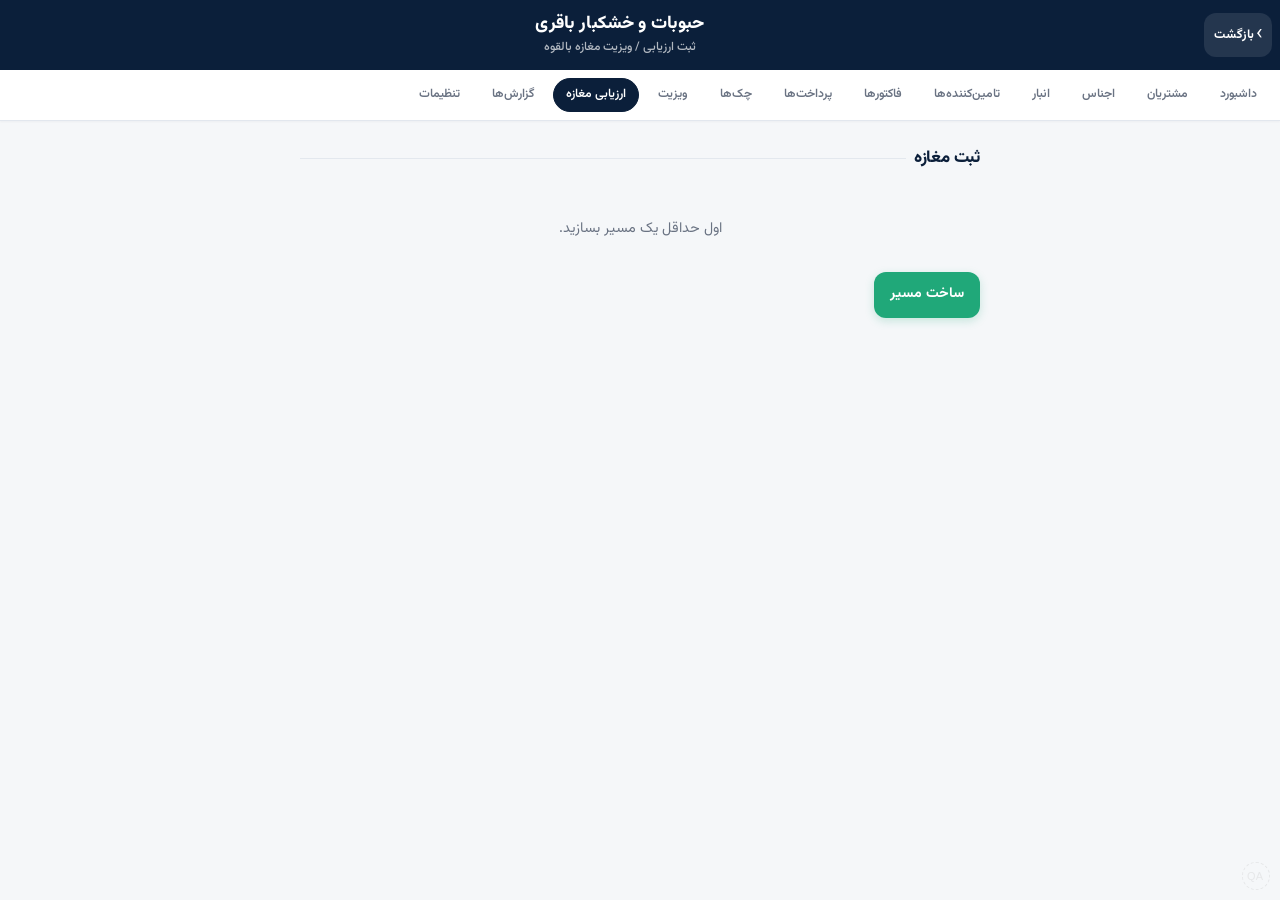
<file: evaluation.html>
<!DOCTYPE html>
<html lang="fa" dir="rtl">
<head>
<meta charset="UTF-8">
<meta name="viewport" content="width=device-width, initial-scale=1.0, maximum-scale=1.0">
<title>ثبت ارزیابی مغازه</title>
<link href="https://fonts.googleapis.com/css2?family=Vazirmatn:wght@400;500;600;700;800&display=swap" rel="stylesheet">
<link rel="stylesheet" href="./css/app.css">
<style>
.chip-wrap{display:flex;flex-wrap:wrap;gap:8px;}
.chip-opt{
  border:1.5px solid var(--line);background:var(--card);color:var(--ink);border-radius:11px;
  padding:10px 12px;font-size:.85rem;cursor:pointer;font-family:inherit;text-align:right;
}
.chip-opt.selected{background:var(--olive-dark);border-color:var(--olive-dark);color:#fff;font-weight:700;}
.live-score{display:flex;justify-content:space-between;align-items:center;gap:10px;padding:12px;border:1px solid var(--line);border-radius:12px;margin-bottom:12px;background:var(--card);}
.live-score .num{font-size:1.6rem;font-weight:800;}
.rank-badge{padding:4px 12px;border-radius:20px;color:#fff;font-weight:800;}
.q-block{margin-bottom:16px;padding-bottom:14px;border-bottom:1px dashed var(--line);}
.q-title{font-weight:700;margin-bottom:8px;font-size:.9rem;}
</style>
</head>
<body data-page="prospects">
<header>
  <h1>حبوبات و خشکبار باقری</h1>
  <p>ثبت ارزیابی / ویزیت مغازه بالقوه</p>
</header>
<nav id="nav"></nav>
<main id="main"></main>
<div id="modalRoot"></div>
<div class="toast" id="toast"></div>
<div id="printArea"></div>

<script src="./js/models.js"></script>
<script src="./js/ui.js"></script>
<script src="./js/db.js"></script>
<script src="./js/calc.js"></script>
<script src="./js/stock.js"></script>
<script src="./js/payments.js"></script>
<script src="./js/backup.js"></script>
<script src="./js/nav.js"></script>
<script src="./js/app.js"></script>
<script src="./js/prospect-scoring.js"></script>
<script src="./js/prospect-db.js"></script>
<script src="./js/prospect-core.js"></script>
<script>
const formState={
  mode:'new', // new | visit
  shopId:null,
  name:'',
  routeId:null,
  neighborhoodId:null,
  answers:{},
  tags:[],
};

function updateLive(){
  const score=prospectComputeScore(formState.answers);
  const rank=prospectScoreToRank(score);
  const info=PROSPECT_RANK_INFO[rank];
  const n=prospectAnsweredCount(formState.answers);
  const val=document.getElementById('live-score-value');
  const sub=document.getElementById('live-score-sub');
  const rk=document.getElementById('live-score-rank');
  if(val) val.textContent=score;
  if(sub) sub.textContent=n+' از '+PROSPECT_QUESTIONS.length+' سؤال';
  if(rk){ rk.textContent=rank; rk.style.background=info.color; }
  const btn=document.getElementById('save-eval');
  if(btn){
    const nameOk=formState.mode==='visit'?true:formState.name.trim().length>0;
    const ansOk=n===PROSPECT_QUESTIONS.length;
    const routeOk=formState.mode==='visit'?true:!!formState.routeId;
    btn.disabled=!(nameOk&&ansOk&&routeOk);
  }
}

function drawEvaluation(){
  const main=document.getElementById('main');
  const shopId=getQueryParam('shopId');
  if(shopId){
    const shop=prospectState.shops.find(s=>s.id===shopId);
    if(shop){
      formState.mode='visit';
      formState.shopId=shopId;
      formState.name=shop.name;
      formState.routeId=shop.routeId;
      formState.neighborhoodId=shop.neighborhoodId;
    }
  }

  if(formState.mode==='new' && prospectState.routes.length===0){
    main.innerHTML=`<h2 class="section-title">ثبت مغازه</h2>
      <div class="empty">اول حداقل یک مسیر بسازید.</div>
      <a class="btn" href="./prospect-routes.html">ساخت مسیر</a>`;
    return;
  }

  const isVisit=formState.mode==='visit';
  let neighChips='';
  if(formState.routeId){
    const r=prospectState.routes.find(x=>x.id===formState.routeId);
    if(r&&r.neighborhoods.length){
      neighChips=r.neighborhoods.map(n=>
        `<button type="button" class="chip-opt ${formState.neighborhoodId===n.id?'selected':''}" data-group="neighborhood" data-value="${esc(n.id)}">${esc(n.name)}</button>`
      ).join('');
    } else neighChips='<span class="sub">محله‌ای تعریف نشده</span>';
  }

  const qHtml=PROSPECT_QUESTIONS.map((q,idx)=>{
    const opts=q.options.map(o=>
      `<button type="button" class="chip-opt ${formState.answers[q.id]===o.key?'selected':''}" data-group="${q.id}" data-value="${esc(o.key)}">${esc(o.label)}</button>`
    ).join('');
    return `<div class="q-block"><div class="q-title">${idx+1}. ${esc(q.label)}</div><div class="chip-wrap">${opts}</div></div>`;
  }).join('');

  const tagHtml=PROSPECT_VISIT_TAGS.map(t=>
    `<button type="button" class="chip-opt ${formState.tags.includes(t.key)?'selected':''}" data-group="tags" data-value="${esc(t.key)}" data-multi="1">${esc(t.label)}</button>`
  ).join('');

  const score=prospectComputeScore(formState.answers);
  const rank=prospectScoreToRank(score);
  const info=PROSPECT_RANK_INFO[rank];

  main.innerHTML=`
    <div class="btn-row" style="margin-bottom:10px;">
      <a class="btn secondary small" href="./prospects.html">← لیست</a>
    </div>
    <h2 class="section-title">${isVisit?'ثبت ویزیت / ارزیابی':'ثبت مغازه + ارزیابی'}</h2>
    ${isVisit
      ? `<div class="card" style="margin-bottom:12px;"><b>${esc(formState.name)}</b>
          <div class="sub">${esc(prospectRouteName(formState.routeId))} — ${esc(prospectNeighborhoodName(formState.routeId,formState.neighborhoodId))}</div></div>`
      : `<div class="field"><label>نام مغازه</label><input id="shop-name" value="${esc(formState.name)}" autocomplete="off"></div>
         <div class="field"><label>مسیر</label>
           <div class="chip-wrap" id="route-chips">
             ${prospectState.routes.map(r=>`<button type="button" class="chip-opt ${formState.routeId===r.id?'selected':''}" data-group="route" data-value="${esc(r.id)}">${esc(r.name)}</button>`).join('')}
           </div>
         </div>
         <div class="field" id="neigh-wrap" style="${formState.routeId?'':'display:none'}">
           <label>محله (اختیاری)</label>
           <div class="chip-wrap" id="neigh-chips">${neighChips}</div>
         </div>`
    }
    <div class="live-score">
      <div><div class="num" id="live-score-value">${score}</div>
        <div class="sub" id="live-score-sub">${prospectAnsweredCount(formState.answers)} از ${PROSPECT_QUESTIONS.length} سؤال</div></div>
      <div style="text-align:left"><span class="rank-badge" id="live-score-rank" style="background:${info.color}">${rank}</span>
        <div class="sub" style="margin-top:4px;max-width:160px;">${esc(info.desc)}</div></div>
    </div>
    <div class="card">${qHtml}</div>
    <div class="card" style="margin-top:12px;">
      <div class="label" style="margin-bottom:8px;">نتیجه این ویزیت (اختیاری)</div>
      <div class="chip-wrap">${tagHtml}</div>
    </div>
    <div class="btn-row" style="margin-top:14px;">
      <button type="button" class="btn" id="save-eval" disabled>${isVisit?'ثبت ویزیت':'ثبت مغازه'}</button>
    </div>
  `;

  if(!isVisit){
    const nameIn=document.getElementById('shop-name');
    if(nameIn) nameIn.addEventListener('input',e=>{formState.name=e.target.value;updateLive();});
  }

  main.querySelectorAll('.chip-opt').forEach(el=>{
    el.addEventListener('click',()=>{
      const group=el.getAttribute('data-group');
      const value=el.getAttribute('data-value');
      const multi=el.getAttribute('data-multi')==='1';
      if(group==='route'){
        formState.routeId=value;
        formState.neighborhoodId=null;
        drawEvaluation();
        return;
      }
      if(group==='neighborhood'){
        formState.neighborhoodId=value;
        main.querySelectorAll('[data-group="neighborhood"]').forEach(b=>b.classList.toggle('selected',b.getAttribute('data-value')===value));
        return;
      }
      if(group==='tags'){
        const i=formState.tags.indexOf(value);
        if(i>=0) formState.tags.splice(i,1); else formState.tags.push(value);
        el.classList.toggle('selected');
        return;
      }
      if(group.startsWith('q')){
        formState.answers[group]=value;
        main.querySelectorAll('[data-group="'+group+'"]').forEach(b=>b.classList.toggle('selected',b.getAttribute('data-value')===value));
        updateLive();
      }
    });
  });

  document.getElementById('save-eval').onclick=async ()=>{
    const btn=document.getElementById('save-eval');
    if(btn.disabled) return;
    btn.disabled=true;
    try{
      if(formState.mode==='visit'){
        const shop=await addProspectVisit(formState.shopId,{answers:formState.answers,tags:formState.tags});
        showToast('ویزیت ثبت شد');
        location.href='./prospect.html?id='+encodeURIComponent(shop.id);
      } else {
        const shop=await createProspectShop({
          name:formState.name,
          routeId:formState.routeId,
          neighborhoodId:formState.neighborhoodId,
          answers:formState.answers,
          tags:formState.tags,
        });
        showToast('مغازه ثبت شد');
        location.href='./prospect.html?id='+encodeURIComponent(shop.id);
      }
    }catch(e){
      console.error(e);
      showToast('خطا در ذخیره');
      btn.disabled=false;
    }
  };
  updateLive();
}

bootProspectPage('prospects', drawEvaluation);
</script>
</body>
</html>
</file>
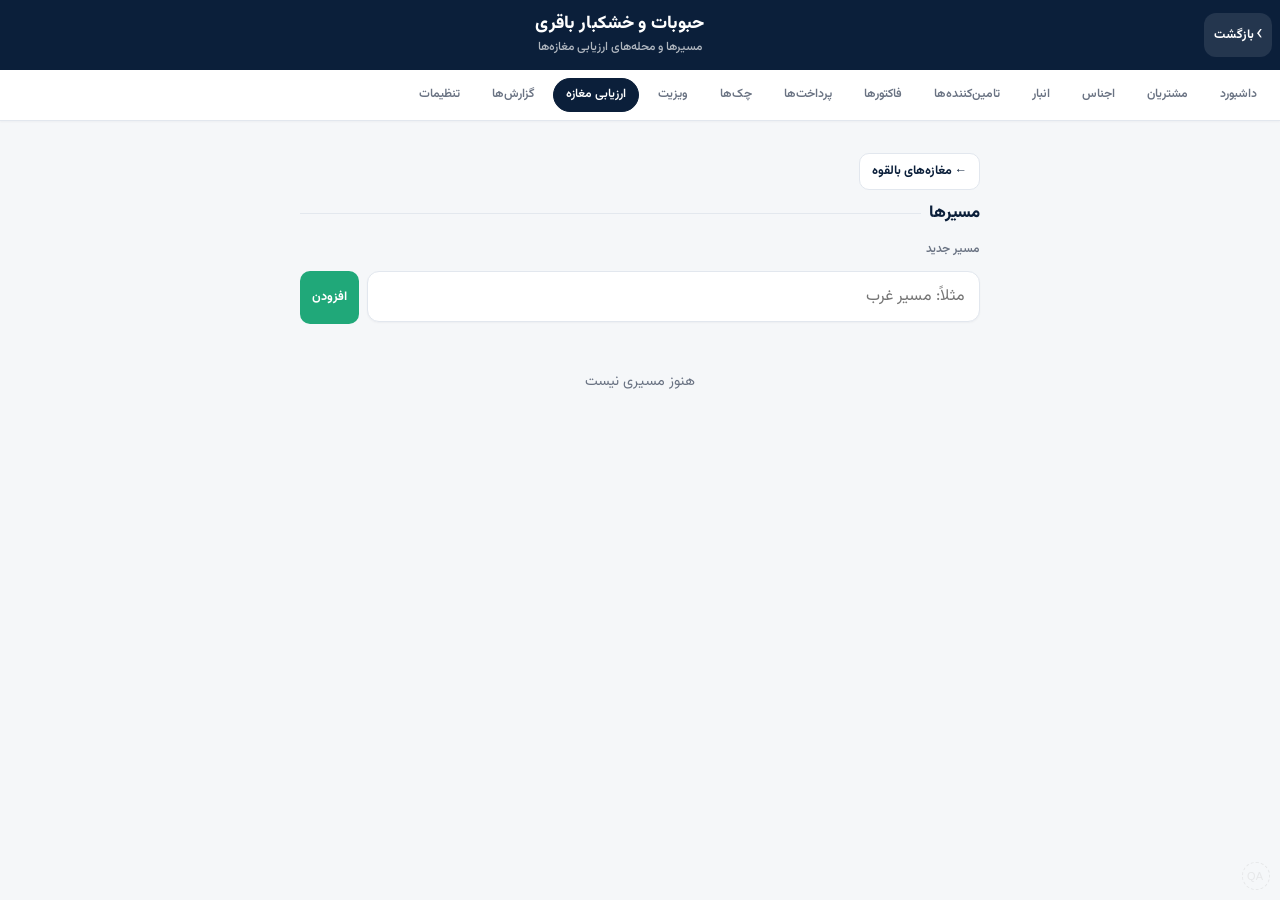
<file: prospect-routes.html>
<!DOCTYPE html>
<html lang="fa" dir="rtl">
<head>
<meta charset="UTF-8">
<meta name="viewport" content="width=device-width, initial-scale=1.0, maximum-scale=1.0">
<title>مسیرهای ارزیابی</title>
<link href="https://fonts.googleapis.com/css2?family=Vazirmatn:wght@400;500;600;700;800&display=swap" rel="stylesheet">
<link rel="stylesheet" href="./css/app.css">
</head>
<body data-page="prospects">
<header>
  <h1>حبوبات و خشکبار باقری</h1>
  <p>مسیرها و محله‌های ارزیابی مغازه‌ها</p>
</header>
<nav id="nav"></nav>
<main id="main"></main>
<div id="modalRoot"></div>
<div class="toast" id="toast"></div>
<div id="printArea"></div>

<script src="./js/models.js"></script>
<script src="./js/ui.js"></script>
<script src="./js/db.js"></script>
<script src="./js/calc.js"></script>
<script src="./js/stock.js"></script>
<script src="./js/payments.js"></script>
<script src="./js/backup.js"></script>
<script src="./js/nav.js"></script>
<script src="./js/app.js"></script>
<script src="./js/prospect-scoring.js"></script>
<script src="./js/prospect-db.js"></script>
<script src="./js/prospect-core.js"></script>
<script>
function drawRoutes(){
  const main=document.getElementById('main');
  const routes=prospectState.routes;
  main.innerHTML=`
    <div class="btn-row" style="margin-bottom:10px;">
      <a class="btn secondary small" href="./prospects.html">← مغازه‌های بالقوه</a>
    </div>
    <h2 class="section-title">مسیرها</h2>
    <div class="field"><label>مسیر جدید</label>
      <div class="btn-row">
        <input id="new-route" placeholder="مثلاً: مسیر غرب" style="flex:1;">
        <button type="button" class="btn small" id="add-route">افزودن</button>
      </div>
    </div>
    <div id="route-list"></div>
  `;
  const list=document.getElementById('route-list');
  if(!routes.length){
    list.innerHTML='<div class="empty">هنوز مسیری نیست</div>';
  } else {
    list.innerHTML=routes.map(r=>{
      const count=prospectState.shops.filter(s=>s.routeId===r.id).length;
      const neigh=(r.neighborhoods||[]).map(n=>`<span class="badge" style="margin:2px;">${esc(n.name)}</span>`).join(' ')||'<span class="sub">بدون محله</span>';
      return `<div class="card" style="margin-bottom:10px;" data-route="${esc(r.id)}">
        <div style="font-weight:800;">${esc(r.name)} <span class="sub">(${count} مغازه)</span></div>
        <div style="margin:8px 0;">${neigh}</div>
        <div class="btn-row">
          <button type="button" class="btn small secondary" data-add-neigh="${esc(r.id)}">+ محله</button>
          <button type="button" class="btn small danger" data-del-route="${esc(r.id)}">حذف مسیر</button>
        </div>
      </div>`;
    }).join('');
  }
  document.getElementById('add-route').onclick=async ()=>{
    const name=(document.getElementById('new-route').value||'').trim();
    if(!name){showToast('نام مسیر را وارد کن');return;}
    await addProspectRoute(name);
    showToast('مسیر اضافه شد');
    drawRoutes();
  };
  list.querySelectorAll('[data-add-neigh]').forEach(btn=>{
    btn.onclick=async ()=>{
      const name=prompt('نام محله / خیابان:');
      if(!name||!name.trim()) return;
      await addProspectNeighborhood(btn.getAttribute('data-add-neigh'), name.trim());
      showToast('محله اضافه شد');
      drawRoutes();
    };
  });
  list.querySelectorAll('[data-del-route]').forEach(btn=>{
    btn.onclick=async ()=>{
      if(!confirm('این مسیر حذف شود؟')) return;
      await deleteProspectRoute(btn.getAttribute('data-del-route'));
      showToast('حذف شد');
      drawRoutes();
    };
  });
}
bootProspectPage('prospects', drawRoutes);
</script>
</body>
</html>
</file>
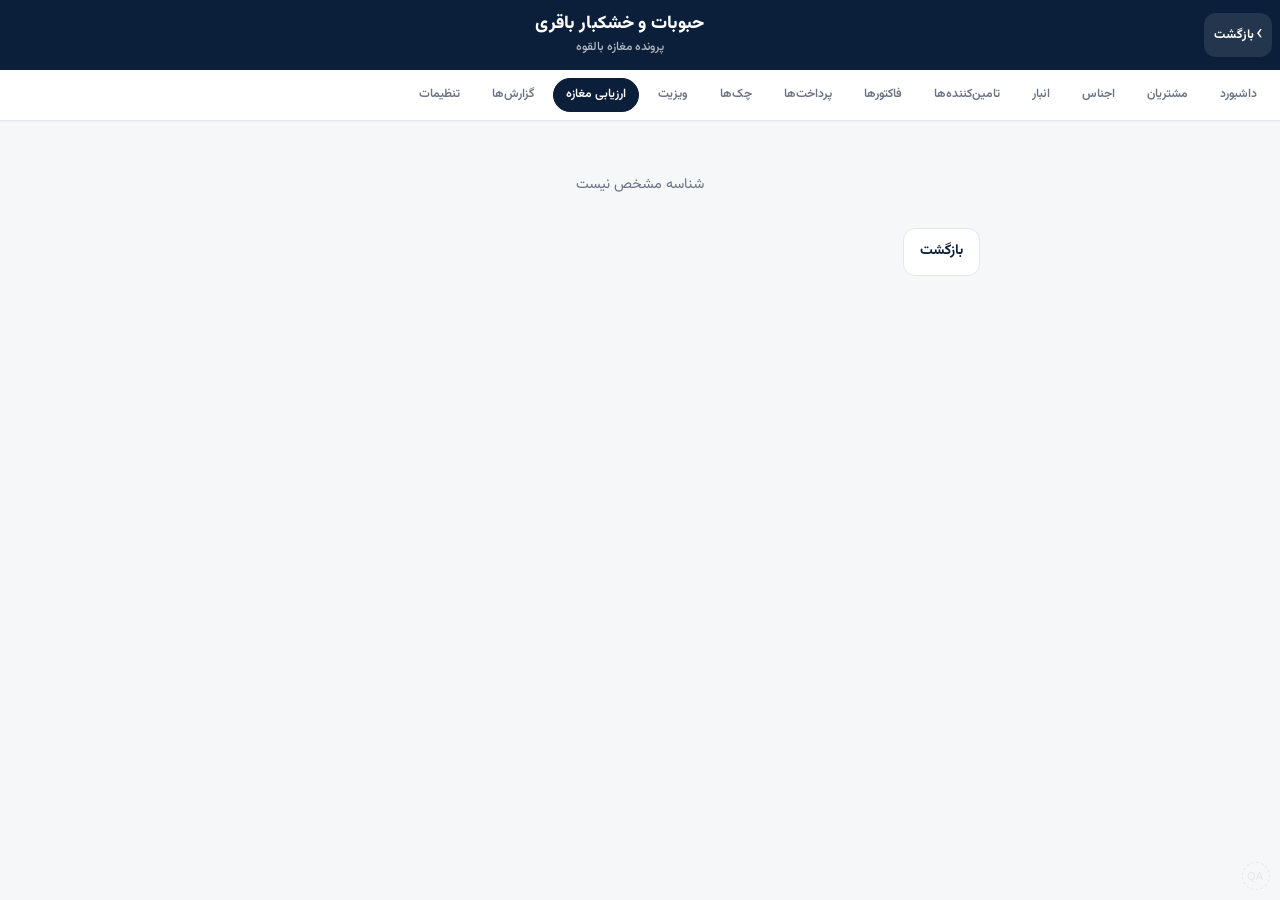
<file: prospect.html>
<!DOCTYPE html>
<html lang="fa" dir="rtl">
<head>
<meta charset="UTF-8">
<meta name="viewport" content="width=device-width, initial-scale=1.0, maximum-scale=1.0">
<title>پرونده مغازه — ارزیابی</title>
<link href="https://fonts.googleapis.com/css2?family=Vazirmatn:wght@400;500;600;700;800&display=swap" rel="stylesheet">
<link rel="stylesheet" href="./css/app.css">
<style>
.rank-pill{display:inline-block;padding:4px 12px;border-radius:20px;color:#fff;font-weight:800;font-size:.85rem;}
.converted-banner{background:#0F7A4A;color:#fff;border-radius:12px;padding:12px;margin-bottom:12px;font-weight:700;}
.answer-row{display:flex;justify-content:space-between;gap:10px;padding:8px 0;border-bottom:1px dotted var(--line);font-size:.85rem;}
.answer-row .q{color:var(--ink-soft);flex:1;}
.answer-row .a{font-weight:700;}
</style>
</head>
<body data-page="prospects">
<header>
  <h1>حبوبات و خشکبار باقری</h1>
  <p>پرونده مغازه بالقوه</p>
</header>
<nav id="nav"></nav>
<main id="main"></main>
<div id="modalRoot"></div>
<div class="toast" id="toast"></div>
<div id="printArea"></div>

<script src="./js/models.js"></script>
<script src="./js/ui.js"></script>
<script src="./js/db.js"></script>
<script src="./js/calc.js"></script>
<script src="./js/stock.js"></script>
<script src="./js/payments.js"></script>
<script src="./js/backup.js"></script>
<script src="./js/nav.js"></script>
<script src="./js/app.js"></script>
<script src="./js/prospect-scoring.js"></script>
<script src="./js/prospect-db.js"></script>
<script src="./js/prospect-core.js"></script>
<script>
function rankPill(rank){
  const info=PROSPECT_RANK_INFO[rank]||PROSPECT_RANK_INFO['D'];
  return `<span class="rank-pill" style="background:${info.color}">${esc(rank)}</span>`;
}

function drawProspectDetail(){
  const main=document.getElementById('main');
  const id=getQueryParam('id');
  if(!id){
    main.innerHTML=`<div class="empty">شناسه مشخص نیست</div><a class="btn secondary" href="./prospects.html">بازگشت</a>`;
    return;
  }
  const shop=prospectState.shops.find(s=>s.id===id);
  if(!shop){
    main.innerHTML=`<div class="empty">مغازه پیدا نشد</div><a class="btn secondary" href="./prospects.html">بازگشت</a>`;
    return;
  }
  const last=shop.visits.length?shop.visits[shop.visits.length-1]:null;
  const info=PROSPECT_RANK_INFO[shop.latestRank]||PROSPECT_RANK_INFO['D'];

  let answersHtml='';
  if(last){
    answersHtml=PROSPECT_QUESTIONS.map(q=>{
      const opt=q.options.find(o=>o.key===last.answers[q.id]);
      return `<div class="answer-row"><span class="q">${esc(q.label)}</span><span class="a">${opt?esc(opt.label):'—'}</span></div>`;
    }).join('');
  }

  const visitRows=shop.visits.slice().reverse().map(v=>{
    const tags=(v.tags||[]).map(tk=>{
      const t=PROSPECT_VISIT_TAGS.find(x=>x.key===tk);
      return t?t.label:tk;
    }).join('، ');
    return `<div class="ledger-row" style="cursor:default;">
      <span class="name">${prospectFaDateTime(v.date)}
        <span class="sub">${tags?esc(tags):'بدون برچسب'}</span>
      </span>
      <span class="filler"></span>
      <span class="amount">${v.score} ${rankPill(v.rank)}</span>
    </div>`;
  }).join('')||'<div class="empty">ویزیتی ثبت نشده</div>';

  main.innerHTML=`
    <div class="btn-row" style="margin-bottom:10px;">
      <a class="btn secondary small" href="./prospects.html">← لیست مغازه‌ها</a>
    </div>
    ${shop.status==='converted'?`<div class="converted-banner">✅ این مغازه به مشتری تبدیل شده است.</div>`:''}
    <div class="card" style="margin-bottom:12px;">
      <div style="font-size:1.2rem;font-weight:800;">${esc(shop.name)}</div>
      <div style="font-size:.88rem;margin-top:6px;line-height:1.7;">
        <div>مسیر: ${esc(prospectRouteName(shop.routeId))}</div>
        <div>محله: ${esc(prospectNeighborhoodName(shop.routeId,shop.neighborhoodId))}</div>
        <div style="margin-top:8px;">امتیاز: <b>${shop.latestScore}</b> ${rankPill(shop.latestRank)}</div>
        <div class="sub" style="margin-top:4px;">${esc(info.desc)}</div>
      </div>
    </div>
    <div class="btn-row" style="margin-bottom:14px;">
      <a class="btn small" href="./evaluation.html?shopId=${encodeURIComponent(shop.id)}">ثبت ویزیت / ارزیابی جدید</a>
      ${shop.status!=='converted'
        ? `<button type="button" class="btn small secondary" id="btn-convert">تبدیل به مشتری</button>`
        : (shop.linkedCustomerId
            ? `<a class="btn small secondary" href="./customer.html?id=${encodeURIComponent(shop.linkedCustomerId)}">پرونده مشتری</a>`
            : '')}
    </div>
    ${last?`<h3 class="sub-title">پاسخ‌های آخرین ارزیابی</h3><div class="card">${answersHtml}</div>`:''}
    <h3 class="sub-title">سوابق ویزیت / ارزیابی (${shop.visits.length})</h3>
    ${visitRows}
  `;

  const btn=document.getElementById('btn-convert');
  if(btn){
    btn.onclick=async ()=>{
      if(!confirm('مغازه «'+shop.name+'» به مشتری CRM تبدیل شود؟\nسوابق ارزیابی در همین بخش باقی می‌ماند و به ویزیت مشتری کپی نمی‌شود.')) return;
      try{
        const res=await convertProspectToCustomer(shop.id);
        showToast(res.created?'مشتری جدید ساخته شد':'قبلاً تبدیل شده بود');
        drawProspectDetail();
      }catch(e){
        console.error(e);
        showToast(e.message||'خطا در تبدیل');
      }
    };
  }
}

bootProspectPage('prospects', drawProspectDetail);
</script>
</body>
</html>
</file>
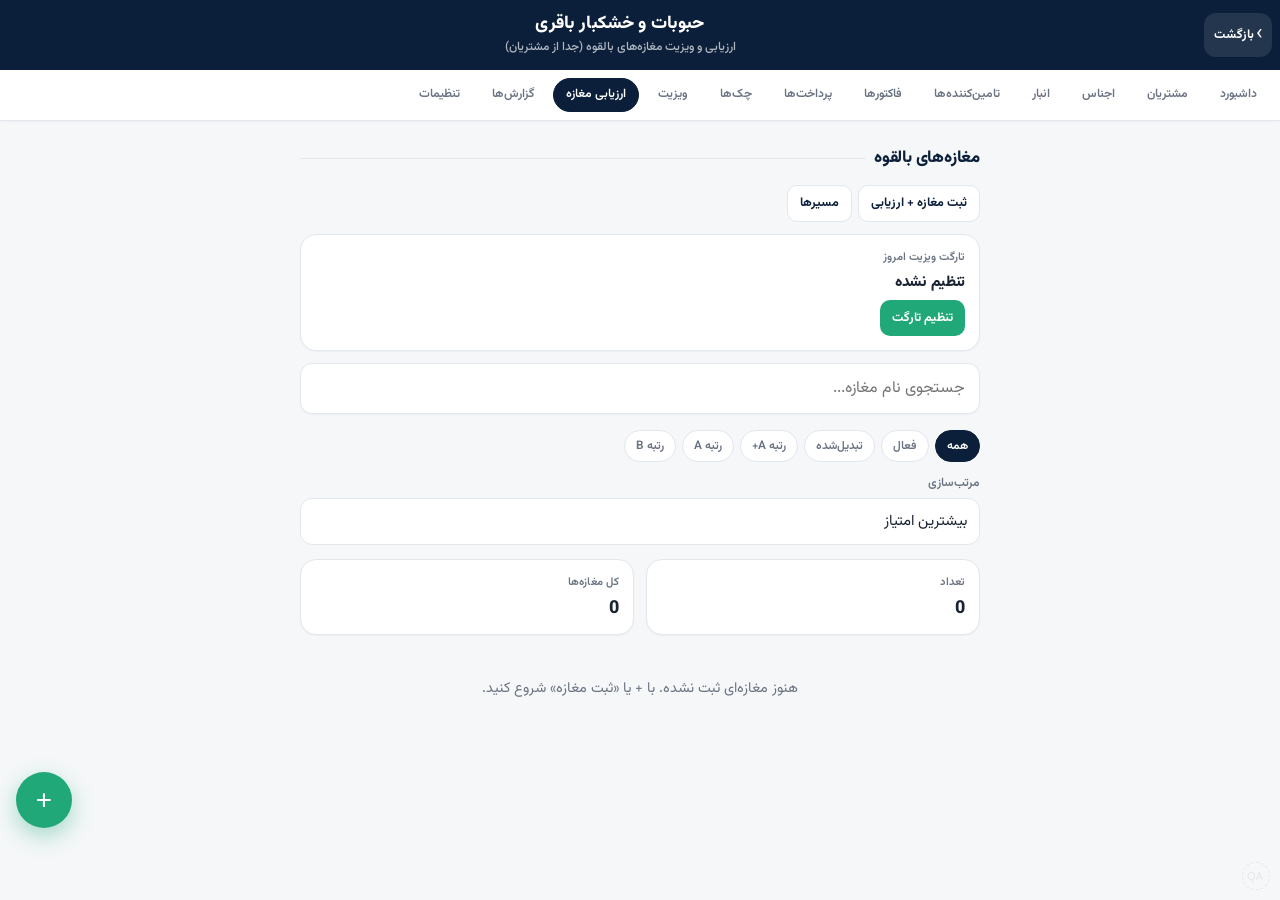
<file: prospects.html>
<!DOCTYPE html>
<html lang="fa" dir="rtl">
<head>
<meta charset="UTF-8">
<meta http-equiv="Cache-Control" content="no-cache, no-store, must-revalidate">
<meta name="viewport" content="width=device-width, initial-scale=1.0, maximum-scale=1.0">
<title>ارزیابی مغازه‌ها — حبوبات و خشکبار باقری</title>
<link href="https://fonts.googleapis.com/css2?family=Vazirmatn:wght@400;500;600;700;800&display=swap" rel="stylesheet">
<link rel="stylesheet" href="./css/app.css">
<style>
.rank-pill{display:inline-block;padding:3px 10px;border-radius:20px;color:#fff;font-weight:800;font-size:.75rem;}
.prospect-subnav{display:flex;flex-wrap:wrap;gap:6px;margin-bottom:12px;}
</style>
</head>
<body data-page="prospects">
<header>
  <h1>حبوبات و خشکبار باقری</h1>
  <p>ارزیابی و ویزیت مغازه‌های بالقوه (جدا از مشتریان)</p>
</header>
<nav id="nav"></nav>
<main id="main"></main>
<button class="fab" id="fab" style="display:none;">+</button>
<div id="modalRoot"></div>
<div class="toast" id="toast"></div>
<div id="printArea"></div>

<script src="./js/models.js"></script>
<script src="./js/ui.js"></script>
<script src="./js/db.js"></script>
<script src="./js/calc.js"></script>
<script src="./js/stock.js"></script>
<script src="./js/payments.js"></script>
<script src="./js/backup.js"></script>
<script src="./js/nav.js"></script>
<script src="./js/app.js"></script>
<script src="./js/prospect-scoring.js"></script>
<script src="./js/prospect-db.js"></script>
<script src="./js/prospect-core.js"></script>
<script>
let pQuery='', pFilter='all', pSort='score_desc';

function rankPill(rank){
  const info = PROSPECT_RANK_INFO[rank]||PROSPECT_RANK_INFO['D'];
  return `<span class="rank-pill" style="background:${info.color}">${esc(rank)}</span>`;
}

function drawProspectsPage(){
  const main=document.getElementById('main');
  if(!main) return;
  if(!document.getElementById('prospect-list')){
    const chip=(id,label)=>`<button type="button" class="chip ${pFilter===id?'active':''}" data-pf="${id}">${label}</button>`;
    main.innerHTML=`
      <h2 class="section-title">مغازه‌های بالقوه</h2>
      <div class="prospect-subnav">
        <a class="btn small secondary" href="./evaluation.html">ثبت مغازه + ارزیابی</a>
        <a class="btn small secondary" href="./prospect-routes.html">مسیرها</a>
      </div>
      <div id="prospect-target" class="cards" style="margin-bottom:12px;"></div>
      <div class="field"><input id="prospect-search" placeholder="جستجوی نام مغازه..." value="${esc(pQuery)}" autocomplete="off"></div>
      <div class="chip-row" id="prospect-chips">
        ${chip('all','همه')}
        ${chip('active','فعال')}
        ${chip('converted','تبدیل‌شده')}
        ${chip('A+','رتبه A+')}
        ${chip('A','رتبه A')}
        ${chip('B','رتبه B')}
      </div>
      <div class="field"><label>مرتب‌سازی</label>
        <select id="prospect-sort">
          <option value="score_desc" ${pSort==='score_desc'?'selected':''}>بیشترین امتیاز</option>
          <option value="score_asc" ${pSort==='score_asc'?'selected':''}>کمترین امتیاز</option>
          <option value="name" ${pSort==='name'?'selected':''}>نام</option>
          <option value="newest" ${pSort==='newest'?'selected':''}>جدیدترین</option>
        </select>
      </div>
      <div id="prospect-summary" class="cards" style="margin-bottom:10px;"></div>
      <div id="prospect-list"></div>
    `;
    document.getElementById('prospect-search').addEventListener('input',e=>{pQuery=e.target.value;renderProspectListOnly();});
    document.querySelectorAll('#prospect-chips [data-pf]').forEach(btn=>{
      btn.addEventListener('click',()=>{
        pFilter=btn.getAttribute('data-pf');
        document.querySelectorAll('#prospect-chips [data-pf]').forEach(b=>b.classList.toggle('active',b.getAttribute('data-pf')===pFilter));
        renderProspectListOnly();
      });
    });
    document.getElementById('prospect-sort').addEventListener('change',e=>{pSort=e.target.value;renderProspectListOnly();});
  }
  renderTargetCard();
  renderProspectListOnly();
}

function renderTargetCard(){
  const el=document.getElementById('prospect-target');
  if(!el) return;
  const dt=prospectState.dailyTarget||{target:0,count:0};
  if(!dt.target){
    el.innerHTML=`<div class="card wide"><div class="label">تارگت ویزیت امروز</div>
      <div class="value" style="font-size:.95rem;">تنظیم نشده</div>
      <div class="btn-row" style="margin-top:8px;"><button type="button" class="btn small" id="set-target-btn">تنظیم تارگت</button></div></div>`;
  } else {
    const pct=Math.min(100,Math.round((dt.count/dt.target)*100));
    el.innerHTML=`<div class="card wide"><div class="label">تارگت ویزیت امروز</div>
      <div class="value">${dt.count} / ${dt.target} <span class="sub">(${pct}٪)</span></div>
      <div class="btn-row" style="margin-top:8px;"><button type="button" class="btn small secondary" id="set-target-btn">ویرایش تارگت</button></div></div>`;
  }
  const b=document.getElementById('set-target-btn');
  if(b) b.onclick=()=>{
    const v=prompt('تارگت ویزیت امروز (عدد):', String(dt.target||20));
    if(v==null) return;
    const n=parseInt(v,10);
    if(!n||n<=0){showToast('عدد معتبر وارد کن');return;}
    setProspectDailyTargetValue(n).then(()=>{renderTargetCard();showToast('تارگت ذخیره شد');});
  };
}

function renderProspectListOnly(){
  const list=document.getElementById('prospect-list');
  const sum=document.getElementById('prospect-summary');
  if(!list||!sum) return;
  let rows=prospectState.shops.slice();
  const q=(pQuery||'').trim().toLowerCase();
  if(q) rows=rows.filter(s=>(s.name||'').toLowerCase().includes(q));
  if(pFilter==='active') rows=rows.filter(s=>s.status!=='converted');
  else if(pFilter==='converted') rows=rows.filter(s=>s.status==='converted');
  else if(['A+','A','B','C','D'].includes(pFilter)) rows=rows.filter(s=>s.latestRank===pFilter);

  if(pSort==='score_asc') rows.sort((a,b)=>a.latestScore-b.latestScore);
  else if(pSort==='name') rows.sort((a,b)=>(a.name||'').localeCompare(b.name||'','fa'));
  else if(pSort==='newest') rows.sort((a,b)=>(b.updatedAt||'').localeCompare(a.updatedAt||''));
  else rows.sort((a,b)=>b.latestScore-a.latestScore);

  sum.innerHTML=`<div class="card"><div class="label">تعداد</div><div class="value">${rows.length}</div></div>
    <div class="card"><div class="label">کل مغازه‌ها</div><div class="value">${prospectState.shops.length}</div></div>`;

  if(!rows.length){
    list.innerHTML=`<div class="empty">${prospectState.shops.length?'موردی پیدا نشد':'هنوز مغازه‌ای ثبت نشده. با + یا «ثبت مغازه» شروع کنید.'}</div>`;
    return;
  }
  list.innerHTML=rows.map(s=>`
    <a class="ledger-row" href="./prospect.html?id=${encodeURIComponent(s.id)}" style="text-decoration:none;color:inherit;">
      <span class="name">${esc(s.name)}${s.status==='converted'?' ✅':''}
        <span class="sub">${esc(prospectRouteName(s.routeId))} — ${prospectFaDate(s.updatedAt)}</span>
      </span>
      <span class="filler"></span>
      <span class="amount">${s.latestScore} ${rankPill(s.latestRank)}</span>
    </a>`).join('');
}

bootProspectPage('prospects', function(){
  const fab=document.getElementById('fab');
  if(fab){ fab.style.display='block'; fab.onclick=()=>{ location.href='./evaluation.html'; }; }
  drawProspectsPage();
});
</script>
</body>
</html>
</file>
<file: css/app.css>
/* ============================================================
   حبوبات و خشکبار باقری — Design System
   Navy + Green + White | Mobile-First | CSS only
   Compatible with all existing HTML class names
   ============================================================ */

:root{
  /* Core palette (Option 3 reference) */
  --color-primary:#0B1F3A;
  --color-primary-dark:#071628;
  --color-primary-soft:#132A4A;
  --color-accent:#20A879;
  --color-accent-dark:#178A63;
  --color-accent-soft:#E7F6F0;
  --color-bg:#F5F7F9;
  --color-surface:#FFFFFF;
  --color-surface-2:#EEF1F5;
  --color-border:#E2E7EE;
  --color-text:#1A2332;
  --color-text-muted:#6A7383;
  --color-success:#20A879;
  --color-danger:#E04545;
  --color-warning:#D9980B;
  --color-info:#2F6FED;

  --shadow-xs:0 1px 2px rgba(11,31,58,.04);
  --shadow-sm:0 2px 8px rgba(11,31,58,.06);
  --shadow-md:0 6px 20px rgba(11,31,58,.08);
  --radius-xs:8px;
  --radius-sm:12px;
  --radius-md:16px;
  --radius-lg:20px;
  --radius-pill:999px;
  --space-1:4px;
  --space-2:8px;
  --space-3:12px;
  --space-4:16px;
  --space-5:20px;
  --space-6:24px;
  --touch:44px;
  --safe-top:env(safe-area-inset-top,0px);
  --safe-bottom:env(safe-area-inset-bottom,0px);
  --font:-apple-system,BlinkMacSystemFont,'Vazirmatn','Segoe UI',Tahoma,sans-serif;

  /* Legacy aliases — do not remove */
  --primary:var(--color-primary);
  --primary-dark:var(--color-primary-dark);
  --primary-soft:var(--color-primary-soft);
  --accent:var(--color-accent);
  --accent-dark:var(--color-accent-dark);
  --accent-soft:var(--color-accent-soft);
  --bg:var(--color-bg);
  --surface:var(--color-surface);
  --surface-2:var(--color-surface-2);
  --text:var(--color-text);
  --muted:var(--color-text-muted);
  --success:var(--color-success);
  --danger:var(--color-danger);
  --warning:var(--color-warning);
  --border:var(--color-border);
  --shadow:var(--shadow-sm);
  --shadow-sm:0 2px 8px rgba(11,31,58,.06);
  --radius:var(--radius-md);
  --radius-sm:12px;
  --paper:var(--color-bg);
  --paper-2:var(--color-surface);
  --card:var(--color-surface);
  --ink:var(--color-text);
  --ink-soft:var(--color-text-muted);
  --olive:var(--color-accent);
  --olive-dark:var(--color-primary);
  --gold:var(--color-accent);
  --gold-soft:var(--color-accent-soft);
  --rust:var(--color-danger);
  --amber:var(--color-warning);
  --red:var(--color-danger);
  --line:var(--color-border);
}

*,*::before,*::after{box-sizing:border-box;-webkit-tap-highlight-color:transparent;}
html{-webkit-text-size-adjust:100%;}
body{
  margin:0;
  font-family:var(--font);
  background:var(--color-bg);
  color:var(--color-text);
  min-height:100vh;
  font-size:15px;
  line-height:1.55;
  font-variant-numeric:tabular-nums;
  -webkit-font-smoothing:antialiased;
}

/* ===================== HEADER ===================== */
header{
  padding:calc(12px + var(--safe-top)) 16px 14px;
  text-align:center;
  background:var(--color-primary);
  border-bottom:none;
  color:#fff;
  position:relative;
  z-index:5;
}
header h1{
  margin:0;
  font-size:1.02rem;
  font-weight:800;
  color:#fff;
  letter-spacing:.15px;
  line-height:1.35;
}
header p{
  margin:3px 0 0;
  font-size:.75rem;
  color:rgba(255,255,255,.68);
  font-weight:500;
  line-height:1.4;
}

/* ===================== NAV ===================== */
nav#nav,
nav{
  display:flex;
  overflow-x:auto;
  gap:6px;
  background:var(--color-surface);
  border-bottom:1px solid var(--color-border);
  position:sticky;
  top:0;
  z-index:10;
  -webkit-overflow-scrolling:touch;
  padding:8px 10px;
  box-shadow:var(--shadow-xs);
  scrollbar-width:none;
}
nav::-webkit-scrollbar{display:none;}
nav button,
nav a.nav-link{
  flex:0 0 auto;
  min-width:auto;
  min-height:34px;
  padding:6px 12px;
  border:1px solid transparent;
  background:transparent;
  font-family:inherit;
  font-size:.76rem;
  font-weight:600;
  color:var(--color-text-muted);
  cursor:pointer;
  border-radius:var(--radius-pill);
  white-space:nowrap;
  text-decoration:none;
  display:inline-flex;
  align-items:center;
  justify-content:center;
  transition:background .12s,color .12s;
}
nav button.active,
nav a.nav-link.active{
  color:#fff;
  background:var(--color-primary);
  border-color:var(--color-primary);
}
nav a.nav-link:active,
nav button:active{opacity:.85;}

/* ===================== MAIN ===================== */
main{
  padding:14px 14px calc(88px + var(--safe-bottom));
  max-width:720px;
  margin:0 auto;
}

/* ===================== TYPOGRAPHY ===================== */
h2.section-title{
  font-size:1.05rem;
  margin:4px 0 14px;
  color:var(--color-primary);
  font-weight:800;
  display:flex;
  align-items:center;
  gap:8px;
  letter-spacing:-.2px;
}
h2.section-title::after{
  content:"";
  flex:1;
  border-bottom:1px solid var(--color-border);
  opacity:.9;
}
h3.sub-title{
  font-size:.88rem;
  margin:16px 0 10px;
  color:var(--color-primary);
  font-weight:800;
}

/* ===================== CARDS ===================== */
.cards{
  display:grid;
  grid-template-columns:1fr 1fr;
  gap:10px;
  margin-bottom:14px;
}
.card{
  background:var(--color-surface);
  border:1px solid var(--color-border);
  border-radius:var(--radius-md);
  padding:14px;
  box-shadow:var(--shadow-xs);
}
.card .label{
  font-size:.7rem;
  color:var(--color-text-muted);
  margin-bottom:6px;
  font-weight:600;
  letter-spacing:.1px;
}
.card .value{
  font-size:1.12rem;
  font-weight:800;
  color:var(--color-text);
  letter-spacing:-.3px;
  line-height:1.25;
}
.card.wide{grid-column:1/-1;}

.accent-olive{color:var(--color-accent-dark) !important;}
.accent-rust{color:var(--color-danger) !important;}
.accent-red{color:var(--color-danger) !important;}
.accent-amber{color:var(--color-warning) !important;}

/* ===================== LISTS ===================== */
.ledger-row{
  display:flex;
  align-items:center;
  gap:10px;
  padding:13px 2px;
  border-bottom:1px solid var(--color-border);
  cursor:pointer;
  min-height:52px;
}
.ledger-row:last-child{border-bottom:none;}
.ledger-row .name{
  font-weight:700;
  font-size:.9rem;
  color:var(--color-text);
  white-space:nowrap;
  overflow:hidden;
  text-overflow:ellipsis;
  min-width:0;
  line-height:1.35;
}
.ledger-row .filler{
  flex:1;
  border-bottom:none;
  height:0;
  min-width:6px;
}
.ledger-row .amount{
  font-weight:800;
  white-space:nowrap;
  text-align:left;
  flex-shrink:0;
  font-size:.9rem;
  color:var(--color-text);
  letter-spacing:-.2px;
}
.ledger-row .sub{
  font-size:.72rem;
  color:var(--color-text-muted);
  display:block;
  font-weight:500;
  overflow:hidden;
  text-overflow:ellipsis;
  margin-top:2px;
  line-height:1.35;
}
a.ledger-row{
  text-decoration:none;
  color:inherit;
}
a.ledger-row:active{
  background:var(--color-surface-2);
  border-radius:var(--radius-sm);
}

/* ===================== BUTTONS ===================== */
.btn{
  display:inline-flex;
  align-items:center;
  justify-content:center;
  gap:6px;
  background:var(--color-accent);
  color:#fff;
  border:none;
  padding:12px 16px;
  min-height:var(--touch);
  border-radius:var(--radius-sm);
  font-family:inherit;
  font-weight:700;
  font-size:.88rem;
  cursor:pointer;
  text-decoration:none;
  box-shadow:0 3px 10px rgba(32,168,121,.22);
  transition:transform .1s, opacity .1s;
}
.btn:active{opacity:.9;transform:scale(.98);}
.btn.secondary{
  background:var(--color-surface);
  color:var(--color-primary);
  border:1.5px solid var(--color-border);
  box-shadow:none;
}
.btn.danger{
  background:var(--color-danger);
  box-shadow:0 3px 10px rgba(224,69,69,.2);
}
.btn.small{
  padding:8px 12px;
  font-size:.78rem;
  min-height:36px;
  border-radius:10px;
  box-shadow:none;
}
.btn:disabled{
  opacity:.42;
  cursor:not-allowed;
  box-shadow:none;
}
.btn-row{
  display:flex;
  gap:8px;
  flex-wrap:wrap;
  margin-top:12px;
}

/* ===================== CHIPS ===================== */
.chip-row{
  display:flex;
  gap:6px;
  flex-wrap:wrap;
  margin-bottom:12px;
}
.chip{
  padding:6px 11px;
  border-radius:var(--radius-pill);
  border:1.5px solid var(--color-border);
  background:var(--color-surface);
  font-size:.74rem;
  color:var(--color-text-muted);
  cursor:pointer;
  font-family:inherit;
  font-weight:600;
  min-height:32px;
  line-height:1.2;
}
.chip.active{
  background:var(--color-primary);
  color:#fff;
  border-color:var(--color-primary);
}

/* ===================== FAB ===================== */
.fab{
  position:fixed;
  left:16px;
  bottom:calc(16px + var(--safe-bottom));
  width:56px;
  height:56px;
  border-radius:50%;
  background:var(--color-accent);
  color:#fff;
  font-size:1.75rem;
  border:none;
  box-shadow:0 8px 22px rgba(32,168,121,.38);
  cursor:pointer;
  z-index:20;
  display:flex;
  align-items:center;
  justify-content:center;
  line-height:1;
}
.fab:active{transform:scale(.94);}

/* ===================== SHEET / MODAL ===================== */
.overlay{
  position:fixed;
  inset:0;
  background:rgba(11,31,58,.5);
  display:flex;
  align-items:flex-end;
  justify-content:center;
  z-index:30;
}
.sheet{
  background:var(--color-surface);
  width:100%;
  max-width:720px;
  max-height:92vh;
  overflow-y:auto;
  border-radius:var(--radius-lg) var(--radius-lg) 0 0;
  padding:18px 16px calc(18px + var(--safe-bottom));
  border-top:none;
  -webkit-overflow-scrolling:touch;
  box-shadow:0 -10px 40px rgba(11,31,58,.15);
}
.sheet h3{
  margin:0 0 14px;
  color:var(--color-primary);
  padding-left:32px;
  font-weight:800;
  font-size:1.05rem;
}
.field{margin-bottom:14px;}
.field label{
  display:block;
  font-size:.75rem;
  color:var(--color-text-muted);
  margin-bottom:6px;
  font-weight:600;
}
.field input,
.field select,
.field textarea{
  width:100%;
  padding:12px 14px;
  border:1.5px solid var(--color-border);
  border-radius:var(--radius-sm);
  font-family:inherit;
  font-size:16px;
  background:var(--color-surface);
  color:var(--color-text);
  transition:border-color .15s, box-shadow .15s;
  min-height:46px;
}
.field select{appearance:none;background-image:none;}
.field input:focus,
.field select:focus,
.field textarea:focus{
  outline:none;
  border-color:var(--color-accent);
  box-shadow:0 0 0 3px var(--color-accent-soft);
}
.field textarea{resize:vertical;min-height:72px;}

.close-x{
  position:absolute;
  left:12px;
  top:12px;
  background:var(--color-surface-2);
  border:none;
  font-size:1.2rem;
  color:var(--color-text-muted);
  cursor:pointer;
  width:36px;
  height:36px;
  border-radius:10px;
  display:flex;
  align-items:center;
  justify-content:center;
}
.close-x:active{background:var(--color-border);}

.empty{
  text-align:center;
  color:var(--color-text-muted);
  padding:32px 14px;
  font-size:.9rem;
  line-height:1.6;
}

.badge{
  display:inline-block;
  padding:3px 9px;
  border-radius:var(--radius-pill);
  font-size:.68rem;
  font-weight:700;
}
.badge.pending{background:#FFF5DF;color:#9A7000;}
.badge.cleared{background:var(--color-accent-soft);color:var(--color-accent-dark);}
.badge.low{background:#FDECEC;color:var(--color-danger);}

.toast{
  position:fixed;
  bottom:calc(84px + var(--safe-bottom));
  left:50%;
  transform:translateX(-50%) translateY(10px);
  background:var(--color-primary);
  color:#fff;
  padding:11px 18px;
  border-radius:var(--radius-pill);
  font-size:.82rem;
  font-weight:700;
  opacity:0;
  pointer-events:none;
  transition:opacity .2s, transform .2s;
  z-index:50;
  white-space:nowrap;
  max-width:90vw;
  overflow:hidden;
  text-overflow:ellipsis;
  box-shadow:var(--shadow-md);
}
.toast.show{
  opacity:1;
  transform:translateX(-50%) translateY(0);
}

/* ===================== SEARCH (no reflow risk) ===================== */
input[type="search"],
input#customer-search,
input#product-search,
input#supplier-search,
input#invoice-search,
input#payment-search,
input#check-search,
input#visit-search,
input#prospect-search,
input#list-search-input,
main .field input,
main input[placeholder*="جستجو"],
main input[placeholder*="جستجوی"]{
  width:100%;
  padding:12px 14px;
  border:1.5px solid var(--color-border);
  border-radius:var(--radius-sm);
  font-family:inherit;
  font-size:16px;
  background:var(--color-surface);
  color:var(--color-text);
  margin-bottom:2px;
  min-height:46px;
  box-shadow:var(--shadow-xs);
}
main input:focus,
input[type="search"]:focus{
  outline:none;
  border-color:var(--color-accent);
  box-shadow:0 0 0 3px var(--color-accent-soft);
}
main select,
.field select,
#payment-sort,
#check-sort,
#visit-sort,
#prospect-sort,
#invoice-sort,
#product-sort,
#supplier-sort,
#customer-sort{
  width:100%;
  padding:11px 12px;
  border:1.5px solid var(--color-border);
  border-radius:var(--radius-sm);
  font-family:inherit;
  font-size:15px;
  background:var(--color-surface);
  color:var(--color-text);
  min-height:44px;
}

/* ===================== DASHBOARD ===================== */
.dash-stats{
  display:grid;
  grid-template-columns:1fr 1fr;
  gap:10px;
  margin-bottom:16px;
}
.dash-stat{
  background:var(--color-surface);
  border:1px solid var(--color-border);
  border-radius:var(--radius-md);
  padding:14px 12px;
  box-shadow:var(--shadow-xs);
}
.dash-stat .label{
  font-size:.68rem;
  color:var(--color-text-muted);
  margin-bottom:6px;
  font-weight:600;
}
.dash-stat .value{
  font-size:1.05rem;
  font-weight:800;
  color:var(--color-text);
  letter-spacing:-.25px;
  line-height:1.25;
}
.dash-stat.wide{grid-column:1/-1;}
@media (min-width:380px){
  .dash-stats{grid-template-columns:1fr 1fr 1fr;}
  .dash-stat.wide{grid-column:1/-1;}
}

.dash-section-label{
  font-size:.82rem;
  font-weight:800;
  color:var(--color-primary);
  margin:10px 0 10px;
  display:flex;
  align-items:center;
  gap:8px;
}
.dash-section-label::after{
  content:"";
  flex:1;
  border-bottom:1px solid var(--color-border);
}

.dash-grid{
  display:grid;
  grid-template-columns:repeat(3,1fr);
  gap:8px;
  margin-bottom:16px;
}
@media (min-width:420px){
  .dash-grid{grid-template-columns:repeat(4,1fr);}
}
@media (min-width:640px){
  .dash-grid{grid-template-columns:repeat(5,1fr);gap:10px;}
}

a.dash-tile{
  display:flex;
  flex-direction:column;
  align-items:center;
  justify-content:center;
  gap:6px;
  min-height:88px;
  padding:10px 4px;
  background:var(--color-surface);
  border:1px solid var(--color-border);
  border-radius:var(--radius-md);
  text-decoration:none;
  color:var(--color-text);
  box-shadow:var(--shadow-xs);
  transition:transform .1s, box-shadow .1s;
}
a.dash-tile:active{
  transform:scale(.96);
  box-shadow:none;
}
a.dash-tile .dash-ico{
  width:40px;
  height:40px;
  border-radius:11px;
  display:flex;
  align-items:center;
  justify-content:center;
  background:var(--color-accent-soft);
}
a.dash-tile .dash-ico svg{
  width:20px;
  height:20px;
  display:block;
  stroke:var(--color-primary);
  color:var(--color-primary);
}
a.dash-tile .dash-title{
  font-size:.72rem;
  font-weight:700;
  text-align:center;
  color:var(--color-primary);
  line-height:1.25;
  padding:0 2px;
}
a.dash-tile .dash-sub{
  font-size:.62rem;
  color:var(--color-text-muted);
  text-align:center;
  margin-top:-2px;
  line-height:1.2;
}

.dash-activity{
  background:var(--color-surface);
  border:1px solid var(--color-border);
  border-radius:var(--radius-md);
  padding:2px 12px 6px;
  margin-bottom:14px;
  box-shadow:var(--shadow-xs);
}
.dash-activity .ledger-row{cursor:default;min-height:48px;}
.dash-activity a.ledger-row{cursor:pointer;}

/* Hide top nav on dashboard — tiles are the main nav */
body.page-dashboard #nav,
body[data-page="dashboard"] #nav{
  display:none !important;
}

/* ===================== SETTINGS / REPORTS ===================== */
.settings-warn{
  background:#FFF8E8;
  border:1px solid #EDD99A;
  border-radius:var(--radius-sm);
  padding:12px 14px;
  font-size:.8rem;
  line-height:1.65;
  margin:10px 0 14px;
  color:#6B5410;
}
.settings-section{margin-bottom:22px;}
.settings-section h3{
  font-size:.95rem;
  margin:0 0 10px;
  font-weight:800;
  color:var(--color-primary);
}
.report-section{margin-bottom:20px;}
.report-section h3{
  font-size:.92rem;
  margin:0 0 10px;
  font-weight:800;
  color:var(--color-primary);
}
.report-note{
  font-size:.72rem;
  color:var(--color-text-muted);
  margin:6px 0 0;
  line-height:1.5;
}
.page-skeleton-note{
  color:var(--color-text-muted);
  padding:24px 12px;
  font-size:.88rem;
  line-height:1.7;
}
.page-title-bar{margin:0 0 12px;}
.auto-backup-row{
  display:flex;
  align-items:center;
  justify-content:space-between;
  gap:10px;
  padding:11px 0;
  border-bottom:1px solid var(--color-border);
}
.auto-backup-row:last-child{border-bottom:none;}

/* ===================== PROSPECT ===================== */
.rank-pill{
  display:inline-block;
  padding:4px 10px;
  border-radius:var(--radius-pill);
  color:#fff;
  font-weight:800;
  font-size:.72rem;
}
.converted-banner{
  background:var(--color-accent);
  color:#fff;
  border-radius:var(--radius-md);
  padding:12px 14px;
  margin-bottom:12px;
  font-weight:700;
  font-size:.9rem;
}
.prospect-subnav{
  display:flex;
  flex-wrap:wrap;
  gap:8px;
  margin-bottom:12px;
}
.chip-opt{
  border:1.5px solid var(--color-border);
  background:var(--color-surface);
  color:var(--color-text);
  border-radius:11px;
  padding:10px 12px;
  font-size:.84rem;
  cursor:pointer;
  font-family:inherit;
  text-align:right;
  min-height:42px;
}
.chip-opt.selected{
  background:var(--color-primary);
  border-color:var(--color-primary);
  color:#fff;
  font-weight:700;
}
.chip-wrap{display:flex;flex-wrap:wrap;gap:8px;}
.live-score{
  display:flex;
  justify-content:space-between;
  align-items:center;
  gap:10px;
  padding:14px;
  border:1px solid var(--color-border);
  border-radius:var(--radius-md);
  margin-bottom:12px;
  background:var(--color-surface);
  box-shadow:var(--shadow-xs);
}
.live-score .num{
  font-size:1.7rem;
  font-weight:800;
  color:var(--color-primary);
  letter-spacing:-.5px;
}
.rank-badge{
  padding:5px 12px;
  border-radius:var(--radius-pill);
  color:#fff;
  font-weight:800;
  font-size:.85rem;
}
.q-block{
  margin-bottom:16px;
  padding-bottom:14px;
  border-bottom:1px dashed var(--color-border);
}
.q-title{
  font-weight:700;
  margin-bottom:8px;
  font-size:.88rem;
  color:var(--color-primary);
}
.debt-row a{text-decoration:none;color:inherit;}

/* ===================== PRINT ===================== */
@media print{
  .overlay,.sheet,header,nav,.fab,.toast{display:none !important;}
  main{padding:0;max-width:none;}
  body{background:#fff;}
}

/* ===================== RESPONSIVE ===================== */
@media (max-width:360px){
  .dash-grid{grid-template-columns:repeat(3,1fr);gap:6px;}
  a.dash-tile{min-height:80px;padding:8px 2px;}
  a.dash-tile .dash-title{font-size:.68rem;}
  .card .value,.dash-stat .value{font-size:.98rem;}
  main{padding:12px 10px calc(96px + var(--safe-bottom));}
}
@media (min-width:768px){
  main{padding:20px 20px 100px;}
  header h1{font-size:1.12rem;}
  a.dash-tile{min-height:100px;}
  a.dash-tile .dash-title{font-size:.8rem;}
  .cards{gap:12px;}
}


/* ===================== TOP NAV: secondary on mobile ===================== */
/* Bottom nav is primary on phone; keep top nav for larger screens / fallback */
@media (max-width: 900px){
  nav#nav{
    display:none !important;
  }
}
@media (min-width: 901px){
  nav#nav{
    display:flex !important;
  }
  .bottom-nav{ display:none !important; }
  main{ padding-bottom: 40px; }
}

/* Dashboard already hid top nav */
body.page-dashboard #nav{
  display:none !important;
}

/* ===================== BOTTOM NAVIGATION ===================== */
.bottom-nav{
  position:fixed;
  left:0; right:0; bottom:0;
  z-index:40;
  display:flex;
  align-items:stretch;
  justify-content:space-around;
  background:var(--color-surface);
  border-top:1px solid var(--color-border);
  box-shadow:0 -4px 20px rgba(11,31,58,.06);
  padding:6px 4px calc(6px + var(--safe-bottom));
  min-height:calc(56px + var(--safe-bottom));
}
.bottom-nav-item{
  flex:1 1 0;
  display:flex;
  flex-direction:column;
  align-items:center;
  justify-content:center;
  gap:3px;
  min-height:48px;
  padding:4px 2px;
  border:none;
  background:transparent;
  color:var(--color-text-muted);
  text-decoration:none;
  font-family:inherit;
  font-size:.62rem;
  font-weight:600;
  cursor:pointer;
  -webkit-tap-highlight-color:transparent;
  border-radius:10px;
  line-height:1.15;
}
.bottom-nav-item .bn-ico{
  display:flex;
  align-items:center;
  justify-content:center;
  width:24px; height:24px;
}
.bottom-nav-item .bn-ico svg{ display:block; }
.bottom-nav-item .bn-label{
  max-width:100%;
  overflow:hidden;
  text-overflow:ellipsis;
  white-space:nowrap;
  padding:0 1px;
}
.bottom-nav-item.active{
  color:var(--color-primary);
  font-weight:800;
}
.bottom-nav-item.active .bn-ico{
  color:var(--color-primary);
}
.bottom-nav-item:active{
  background:var(--color-surface-2);
}

/* ===================== MORE SHEET ===================== */
.more-overlay{
  position:fixed; inset:0;
  background:rgba(11,31,58,.45);
  z-index:45;
  opacity:0;
  transition:opacity .2s;
}
.more-overlay.show{ opacity:1; }
.more-sheet{
  position:fixed;
  left:0; right:0; bottom:0;
  z-index:46;
  background:var(--color-surface);
  border-radius:20px 20px 0 0;
  padding:10px 16px calc(16px + var(--safe-bottom));
  max-height:78vh;
  overflow-y:auto;
  transform:translateY(110%);
  transition:transform .22s ease;
  box-shadow:0 -12px 40px rgba(11,31,58,.18);
  -webkit-overflow-scrolling:touch;
}
.more-sheet.show{ transform:translateY(0); }
.more-sheet-handle{
  width:40px; height:4px;
  border-radius:999px;
  background:var(--color-border);
  margin:4px auto 12px;
}
.more-sheet-title{
  font-size:1rem;
  font-weight:800;
  color:var(--color-primary);
  margin:0 0 12px;
  text-align:center;
}
.more-sheet-list{
  display:flex;
  flex-direction:column;
  gap:4px;
  margin-bottom:12px;
}
.more-sheet-item{
  display:block;
  padding:14px 14px;
  border-radius:12px;
  text-decoration:none;
  color:var(--color-text);
  font-weight:700;
  font-size:.92rem;
  background:var(--color-surface);
  border:1px solid var(--color-border);
}
.more-sheet-item.active{
  background:var(--color-accent-soft);
  border-color:var(--color-accent);
  color:var(--color-accent-dark);
}
.more-sheet-item:active{
  background:var(--color-surface-2);
}
.more-sheet-close{
  width:100%;
  margin-top:4px;
}
body.more-open{
  overflow:hidden;
}

/* FAB above bottom nav */
.fab{
  bottom: calc(72px + var(--safe-bottom)) !important;
  z-index: 35;
}
.toast{
  bottom: calc(78px + var(--safe-bottom)) !important;
}

/* Dashboard grid: 2 columns on phone (closer to reference density) */
@media (max-width: 419px){
  .dash-grid{
    grid-template-columns: repeat(2, 1fr) !important;
    gap:10px;
  }
  a.dash-tile{
    min-height:100px;
    padding:14px 8px;
  }
  a.dash-tile .dash-title{ font-size:.8rem; }
  a.dash-tile .dash-ico{
    width:44px; height:44px;
  }
  a.dash-tile .dash-ico svg{ width:22px; height:22px; }
}


/* ===================== DASHBOARD TARGET (read-only Prospect) ===================== */
a.dash-target{
  display:block;
  text-decoration:none;
  color:inherit;
  background:linear-gradient(135deg, #0B1F3A 0%, #143056 100%);
  color:#fff;
  border-radius:16px;
  padding:14px 16px;
  margin:0 0 14px;
  box-shadow:0 6px 18px rgba(11,31,58,.18);
}
a.dash-target.is-done{
  background:linear-gradient(135deg, #178A63 0%, #20A879 100%);
}
.dash-target-top{
  display:flex;
  align-items:center;
  justify-content:space-between;
  gap:8px;
  margin-bottom:6px;
}
.dash-target-title{
  font-size:.78rem;
  font-weight:700;
  opacity:.9;
}
.dash-target-pct{
  font-size:.85rem;
  font-weight:800;
}
.dash-target-nums{
  font-size:1.35rem;
  font-weight:800;
  letter-spacing:-.3px;
  margin-bottom:8px;
}
.dash-target-bar{
  height:6px;
  border-radius:999px;
  background:rgba(255,255,255,.22);
  overflow:hidden;
  margin-bottom:8px;
}
.dash-target-bar > span{
  display:block;
  height:100%;
  background:#fff;
  border-radius:999px;
  min-width:0;
}
.dash-target-foot{
  display:flex;
  align-items:center;
  justify-content:space-between;
  gap:8px;
  font-size:.75rem;
  font-weight:600;
  opacity:.95;
}
.dash-target-link{
  font-size:.72rem;
  opacity:.85;
  font-weight:600;
}
.dash-target-body{
  font-size:.9rem;
  font-weight:700;
  margin-top:4px;
}
.dash-target-done,
.dash-target-remain{
  font-weight:700;
}


/* ===================== APP BACK (header, internal pages) ===================== */
header.has-back{
  position:relative;
  padding-inline: 56px 16px; /* room for back control in RTL/LTR */
}
button.app-back{
  position:absolute;
  top:calc(50% + var(--safe-top) * 0.15);
  inset-inline-start: 8px;
  transform: translateY(-50%);
  display:inline-flex;
  align-items:center;
  justify-content:center;
  gap:2px;
  min-width:44px;
  min-height:44px;
  padding:6px 10px;
  border:none;
  border-radius:12px;
  background:rgba(255,255,255,.12);
  color:#fff;
  font-family:inherit;
  font-size:.78rem;
  font-weight:700;
  cursor:pointer;
  z-index:6;
  -webkit-tap-highlight-color:transparent;
}
button.app-back:active{
  background:rgba(255,255,255,.22);
}
button.app-back .app-back-ico{
  font-size:1.35rem;
  line-height:1;
  font-weight:400;
  display:inline-block;
  /* In RTL, › points toward previous page visually when mirrored by direction */
  transform: none;
}
html[dir="rtl"] button.app-back .app-back-ico{
  /* keep › as-is; sits on the start (right) side */
}
button.app-back .app-back-txt{
  max-width:4.5rem;
  overflow:hidden;
  text-overflow:ellipsis;
  white-space:nowrap;
}
@media (max-width:360px){
  button.app-back .app-back-txt{ display:none; }
  header.has-back{ padding-inline: 48px 12px; }
}
@media (min-width:901px){
  button.app-back{
    background:rgba(255,255,255,.1);
  }
}
@media print{
  button.app-back{ display:none !important; }
}
</file>
